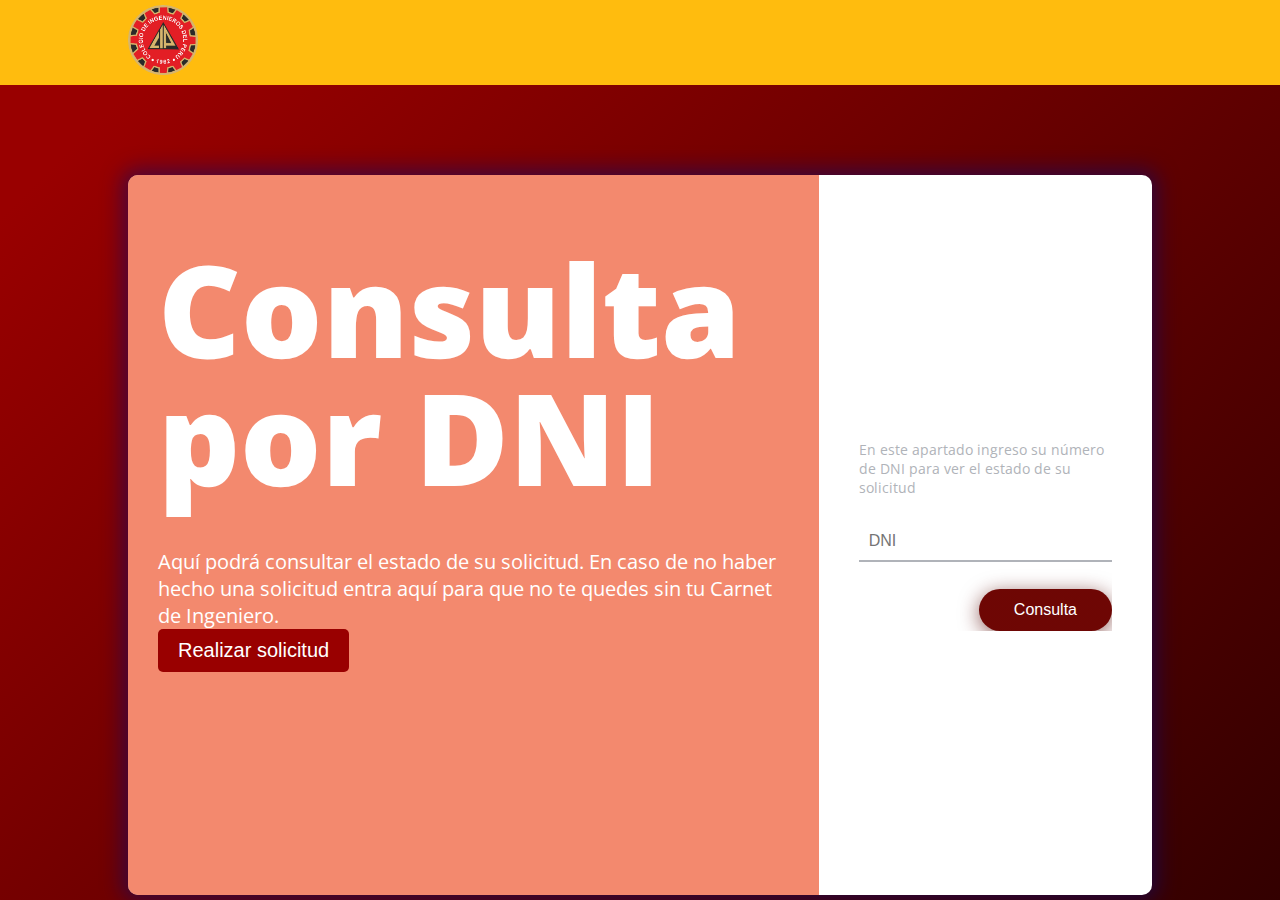
<file: index.html>
<!DOCTYPE html>
<html lang="en">

<head>
  <meta charset="UTF-8">
  <title>Servicios en Linea | Estado de trámite</title>
  <link href="https://fonts.googleapis.com/css?family=Open+Sans" rel="stylesheet">
  <link href="https://maxcdn.bootstrapcdn.com/font-awesome/4.7.0/css/font-awesome.min.css" rel="stylesheet"
    integrity="sha384-wvfXpqpZZVQGK6TAh5PVlGOfQNHSoD2xbE+QkPxCAFlNEevoEH3Sl0sibVcOQVnN" crossorigin="anonymous">
  <link rel="stylesheet" href="./style.css">

  
    <meta http-equiv="X-UA-Compatible" content="IE=edge">
    <meta name="viewport" content="width=device-width, initial-scale=1.0">
</head>
<body>
    <header class="header">
        <div class="logo">
            <a href="index.html"><img src="img/CIP.png" alt="Logo de la marca"></a>
        </div>
    </header>
  <!-- partial:index.partial.html -->
  <div class="box-form">
    <div class="left">
      <div class="overlay">
        <div>    
        </div><h1>Consulta por DNI</h1>
        <p><br>Aquí podrá consultar el estado de su solicitud. En caso de no haber hecho una solicitud entra aquí para que no te quedes sin tu Carnet de Ingeniero.</p>
        <a href="GenerarSolicitud.html"><button type="submit" class="btn-consulta">Realizar solicitud</button></a>
      </div>
    </div>

    <div class="right">
      <p class="pad1">En este apartado ingreso su número de DNI para ver el estado de su solicitud</p>
      <form>
        <div class="inputs">
          <input type="text" placeholder="DNI" required>
          <br>
          <br>
          <a href="Observacion.html"><button type="button" class="btn-consulta" required>Consulta</button></a>
        </div>
        <br>
      </form>
    </div>
  </div>
</body>
</html>
</file>
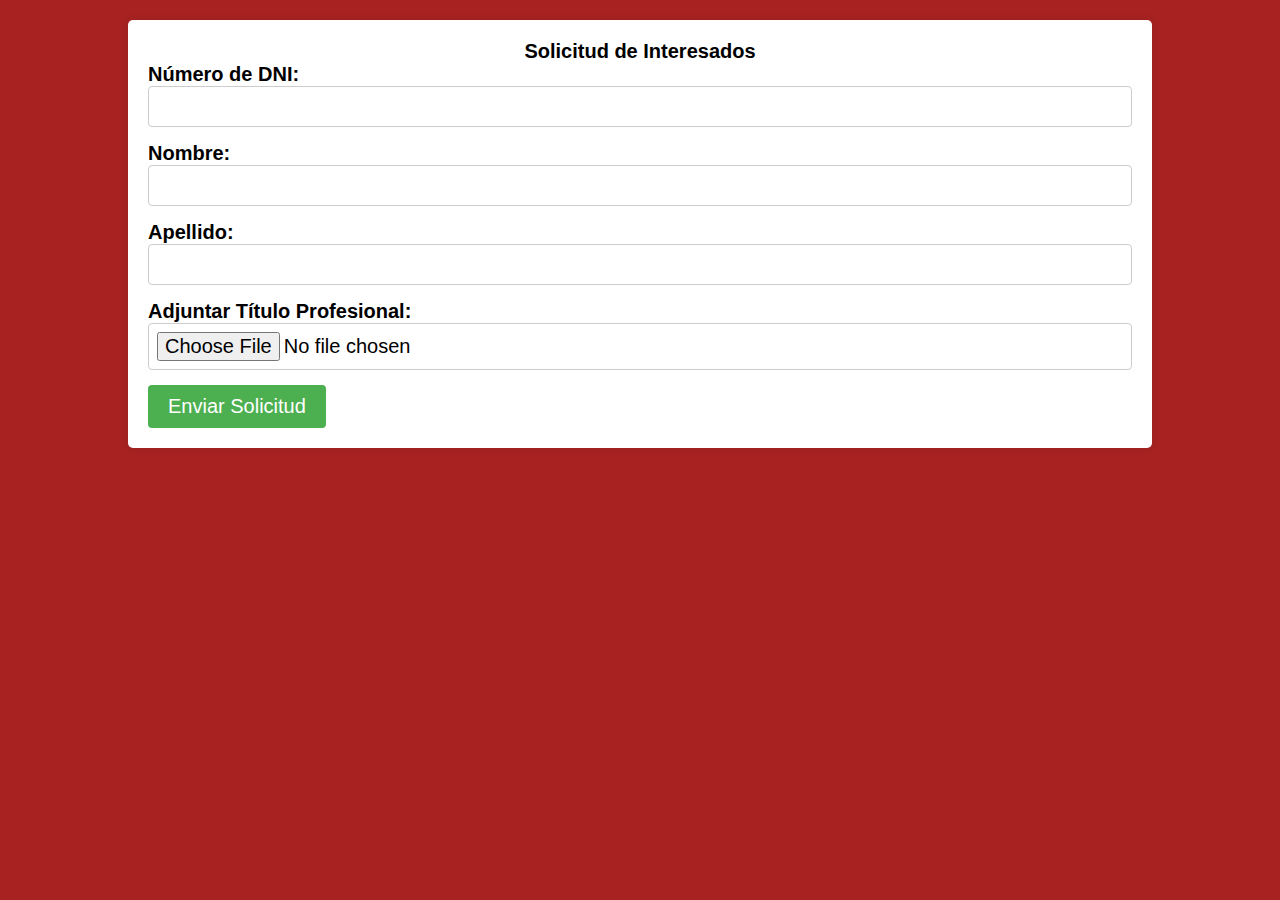
<file: GenerarSolicitud.html>
<!DOCTYPE html>
<html lang="es">
<head>
  <meta charset="UTF-8">
  <title>Solicitud de Interesados</title>
  <link rel="stylesheet" href="GenerarSolicitud.css">
</head>
<body>
  <div class="container">
    <h1>Solicitud de Interesados</h1>
    <form action="#" method="post" enctype="multipart/form-data">
      <div class="form-group">
        <label for="dni">Número de DNI:</label>
        <input type="text" id="dni" name="dni" required>
      </div>
      <div class="form-group">
        <label for="nombre">Nombre:</label>
        <input type="text" id="nombre" name="nombre" required>
      </div>
      <div class="form-group">
        <label for="apellido">Apellido:</label>
        <input type="text" id="apellido" name="apellido" required>
      </div>
      <div class="form-group">
        <label for="titulo">Adjuntar Título Profesional:</label>
        <input type="file" id="titulo" name="titulo" accept=".pdf, .doc, .docx" required>
      </div>
      <button type="submit">Enviar Solicitud</button>
    </form>
  </div>
</body>
</html>
</file>
<file: style.css>
body {
    background-image: linear-gradient(135deg, #990000 10%, #330000 100%);
    background-size: cover;
    background-repeat: no-repeat;
    background-attachment: fixed;
    font-family: "Open Sans", sans-serif;
    color: #333333;
  }

  .box-form {
    margin: 0 auto;
    margin-top: 90px;
    width: 80%;
    background: #FFFFFF;
    border-radius: 10px;
    overflow: hidden;
    display: flex;
    flex: 1 1 100%;
    align-items: stretch;
    justify-content: space-between;
    box-shadow: 0 0 20px 6px #090b6f85;
    height: 80vh; 
  }
@media (max-width: 980px) {
  .box-form {
    flex-flow: wrap;
    text-align: center;
    align-content: center;
    align-items: center;
  }
}
.box-form div {
  height: auto;
}
.box-form .left {
  color: #FFFFFF;
  background-size: cover;
  background-repeat: no-repeat;
  background-image: url("https://www.shutterstock.com/image-photo/two-cheerful-diverse-office-workers-600nw-2238906761.jpg");
  overflow: hidden;
}
.box-form .left .overlay {
  padding: 30px;
  width: 100%;
  height: 100%;
  background: #ee512aad;
  overflow: hidden;
  box-sizing: border-box;
}
.box-form .left .overlay h1 {
  font-size: 10vmax;
  line-height: 1;
  font-weight: 900;
  margin-top: 40px;
  margin-bottom: 20px;
}
.box-form .left .overlay span p {
  margin-top: 30px;
  font-weight: 900;
}
.box-form .left .overlay span a {
  background: #3b5998;
  color: #FFFFFF;
  margin-top: 10px;
  padding: 14px 50px;
  border-radius: 100px;
  display: inline-block;
  box-shadow: 0 3px 6px 1px hsl(0, 0%, 0%);
}
.box-form .left .overlay span a:last-child {
  background: #1dcaff;
  margin-left: 30px;
}
.box-form .right {
  padding: 40px;
  overflow: hidden;
}
@media (max-width: 980px) {
  .box-form .right {
    width: 100%;
  }
}
.box-form .right h5 {
  font-size: 6vmax;
  line-height: 0;
}
.box-form .right p {
  font-size: 14px;
  color: #B0B3B9;
}
.box-form .right .inputs {
  overflow: hidden;
}
.box-form .right input {
  width: 100%;
  padding: 10px;
  margin-top: 25px;
  font-size: 16px;
  border: none;
  outline: none;
  border-bottom: 2px solid #B0B3B9;
}
.box-form .right .remember-me--forget-password {
  display: flex;
  justify-content: space-between;
  align-items: center;
}
.box-form .right .remember-me--forget-password input {
  margin: 0;
  margin-right: 7px;
  width: auto;
}
.box-form .right button {
  float: right;
  color: #fff;
  font-size: 16px;
  padding: 12px 35px;
  border-radius: 50px;
  display: inline-block;
  border: 0;
  outline: 0;
  box-shadow: 0px 4px 20px 0px #570a06a6;
  background-image: linear-gradient(135deg, #570a06a6 10%, #570a06a6 100%);
}

.pad1{
    padding-top: 25vh;
}
label {
  display: block;
  position: relative;
  margin-left: 30px;
}

label::before {
  content: ' \f00c';
  position: absolute;
  font-family: FontAwesome;
  background: transparent;
  border: 3px solid #6e1105;
  border-radius: 4px;
  color: transparent;
  left: -30px;
  transition: all 0.2s linear;
}

label:hover::before {
  font-family: FontAwesome;
  content: ' \f00c';
  color: #fff;
  cursor: pointer;
  background: #5f0f04;
}

label:hover::before .text-checkbox {
  background: #f5d670;
}

label span.text-checkbox {
  display: inline-block;
  height: auto;
  position: relative;
  cursor: pointer;
  transition: all 0.2s linear;
}

label input[type="checkbox"] {
  display: none;
}

.btn-consulta {
    background-color: #990000; /* Rojo oscuro */
    color: #fff; /* Texto en color blanco */
    padding: 10px 20px;
    border: none;
    border-radius: 5px;
    cursor: pointer;
  }

*{
    box-sizing: border-box;
    margin: 0;
    padding: 0;
    font-size: 20px;
}

body{
    background-color: #fff59d;
}

.header{
    background-color: #ffbc0e;
    display: flex;
    justify-content: space-between;
    align-items: center;
    height: 85px;
    padding: 5px 10%;
}

.header .logo{
    cursor: pointer;
}

.header .logo img{
    height: 70px;
    width: auto;
    transition: all 0.3s;
}

.header .logo img:hover{
    transform: scale(1.2);
}

.header .nav-links{
    list-style: none;
}

.header .nav-links li{
    display: inline-block;
    padding: 0 20px;    
}

.header .nav-links li:hover{
    transform: scale(1.1);
}

.header .nav-links a{
    font-size: 700;
    color: #eceff1;
    text-decoration: none;    
}

.header .nav-links li a:hover{
    color: #ffbc0e;
}

.header .btn button{
    font-weight: 700;
    color: #1b3039;
    padding: 9px 25px;
    background: #eceff1;
    border: none;
    border-radius: 50px;
    cursor: pointer;
    transition: all 0.3s ease 0s;
}

.header .btn button:hover{
    background-color: #e2f1f8;
    color: #ffbc0e;
    transform: scale(1.1);
}
</file>
<file: GenerarSolicitud.css>
/* Estilos básicos */
body {
    font-family: Arial, sans-serif;
    margin: 0;
    padding: 0;
    background-color: #a82222;
  }
  
  .container {
    width: 80%;
    margin: 20px auto;
    background-color: #fff;
    padding: 20px;
    border-radius: 5px;
    box-shadow: 0 0 10px rgba(0, 0, 0, 0.1);
  }

  h1 {
    text-align: center;
  }
  
  .form-group {
    margin-bottom: 15px;
  }
  
  label {
    display: block;
    font-weight: bold;
  }
  
  input[type="text"],
  input[type="file"] {
    width: 100%;
    padding: 8px;
    border: 1px solid #ccc;
    border-radius: 4px;
  }
  
  button {
    padding: 10px 20px;
    background-color: #4caf50;
    color: #fff;
    border: none;
    border-radius: 4px;
    cursor: pointer;
  }
  
  button:hover {
    background-color: #45a049;
  }
  
  *{
    box-sizing: border-box;
    margin: 0;
    padding: 0;
    font-size: 20px;
}


.header{
    background-color: #ffbc0e;
    display: flex;
    justify-content: space-between;
    align-items: center;
    height: 85px;
    padding: 5px 10%;
}

.header .logo{
    cursor: pointer;
}

.header .logo img{
    height: 70px;
    width: auto;
    transition: all 0.3s;
}

.header .logo img:hover{
    transform: scale(1.2);
}

.header .nav-links{
    list-style: none;
}

.header .nav-links li{
    display: inline-block;
    padding: 0 20px;    
}

.header .nav-links li:hover{
    transform: scale(1.1);
}

.header .nav-links a{
    font-size: 700;
    color: #eceff1;
    text-decoration: none;    
}

.header .nav-links li a:hover{
    color: #ffbc0e;
}

.header .btn button{
    font-weight: 700;
    color: #1b3039;
    padding: 9px 25px;
    background: #eceff1;
    border: none;
    border-radius: 50px;
    cursor: pointer;
    transition: all 0.3s ease 0s;
}

.header .btn button:hover{
    background-color: #e2f1f8;
    color: #ffbc0e;
    transform: scale(1.1);
}
</file>
